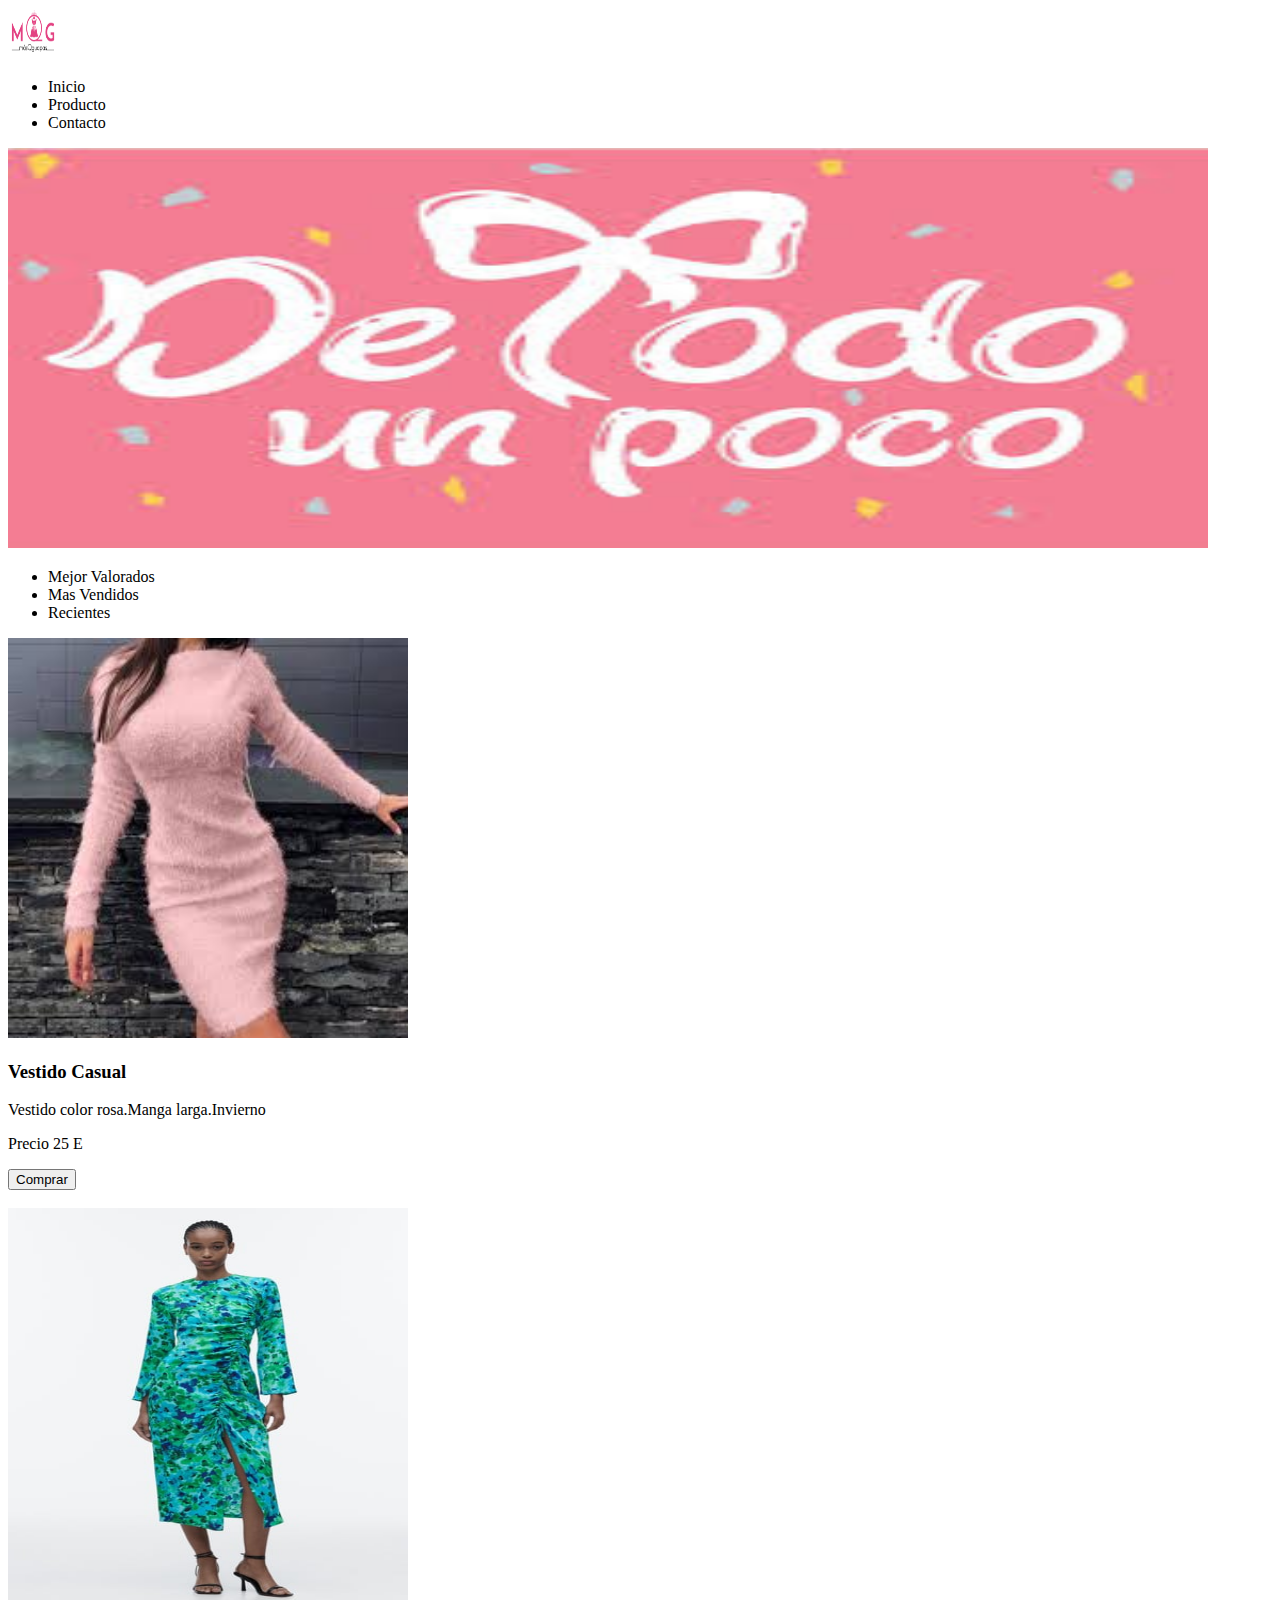
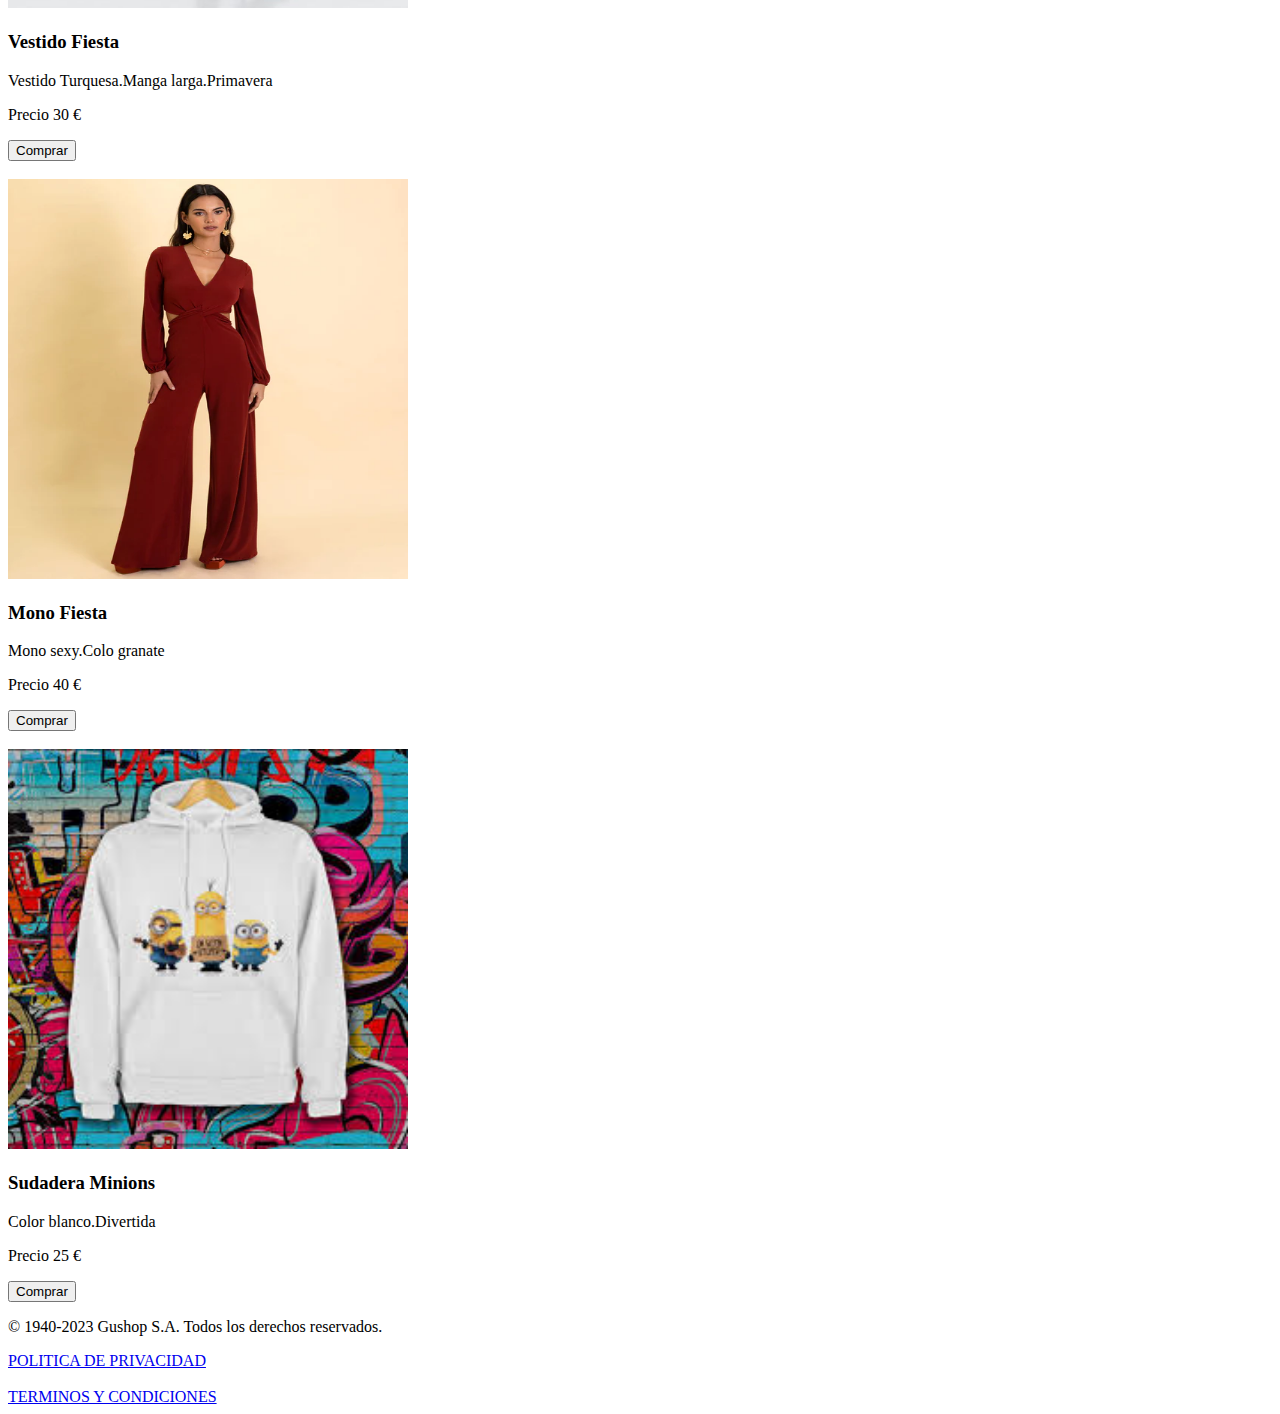
<file: index.html>
<!DOCTYPE html>
<html lang="en">
<head>
    
    <meta charset="UTF-8">
    <meta http-equiv="X-UA-Compatible" content="IE=edge">
    <meta name="viewport" content="width=device-width, initial-scale=1.0">
    <title>tienda ropa GuShop</title>
</head>
<body>
  <header>
    <img src="./assets/img/logo_tienda.jpg" width="50" height="50" />
    <nav>
        <ul>
            <li>Inicio</li>
            <li>Producto</li>
            <li>Contacto</li>
        </ul>
    </nav>
  </header>
  <div>
  <section>
    <img src="assets/img/tienda2.jfif" width="1200" height="400" />
  </section>
    <nav>
        <ul>
            <li>Mejor Valorados</li>
            <li>Mas Vendidos</li>
            <li>Recientes</li>
        </ul>
    </nav>
  </div>
  <section>
    <article>
      <img src="./assets/img/vestido1.jfif" width="400" height="400" />
      <h3>Vestido Casual</h3>
      <p>Vestido color rosa.Manga larga.Invierno</p>
      <p>Precio  25 E</p>
      <button type="button">Comprar</button>
    </article>
    <br/>
    <article>
      <img src="./assets/img/vestido2.jpg" width="400" height="400" />
      <h3>Vestido Fiesta</h3>
      <p>Vestido Turquesa.Manga larga.Primavera</p>
      <p>Precio 30 €</p>
      <button type="button">Comprar</button>
    </article>
    <br/>
    <article>
      <img src="./assets/img/mono_ropa_mujer.webp" width="400" height="400" />
      <h3>Mono Fiesta</h3>
      <p>Mono sexy.Colo granate</p>
      <p>Precio 40 €</p>
      <button type="button">Comprar</button>
    </article>
    <br/>
    <article>
      <img src="./assets/img/sudadera.jfif" width="400" height="400" />
      <h3>Sudadera Minions</h3>
      <p>Color blanco.Divertida</p>
      <p>Precio 25 €</p>
      <button type="button">Comprar</button>
    </article>
  </section>
  <footer>
    <p>© 1940-2023 Gushop S.A. Todos los derechos reservados.</p>
    <a href="#" >POLITICA DE PRIVACIDAD</a>
    <br/>
    <br/>
    <a href="#">TERMINOS Y CONDICIONES</a>
  </footer>
</body>
</html>
</file>
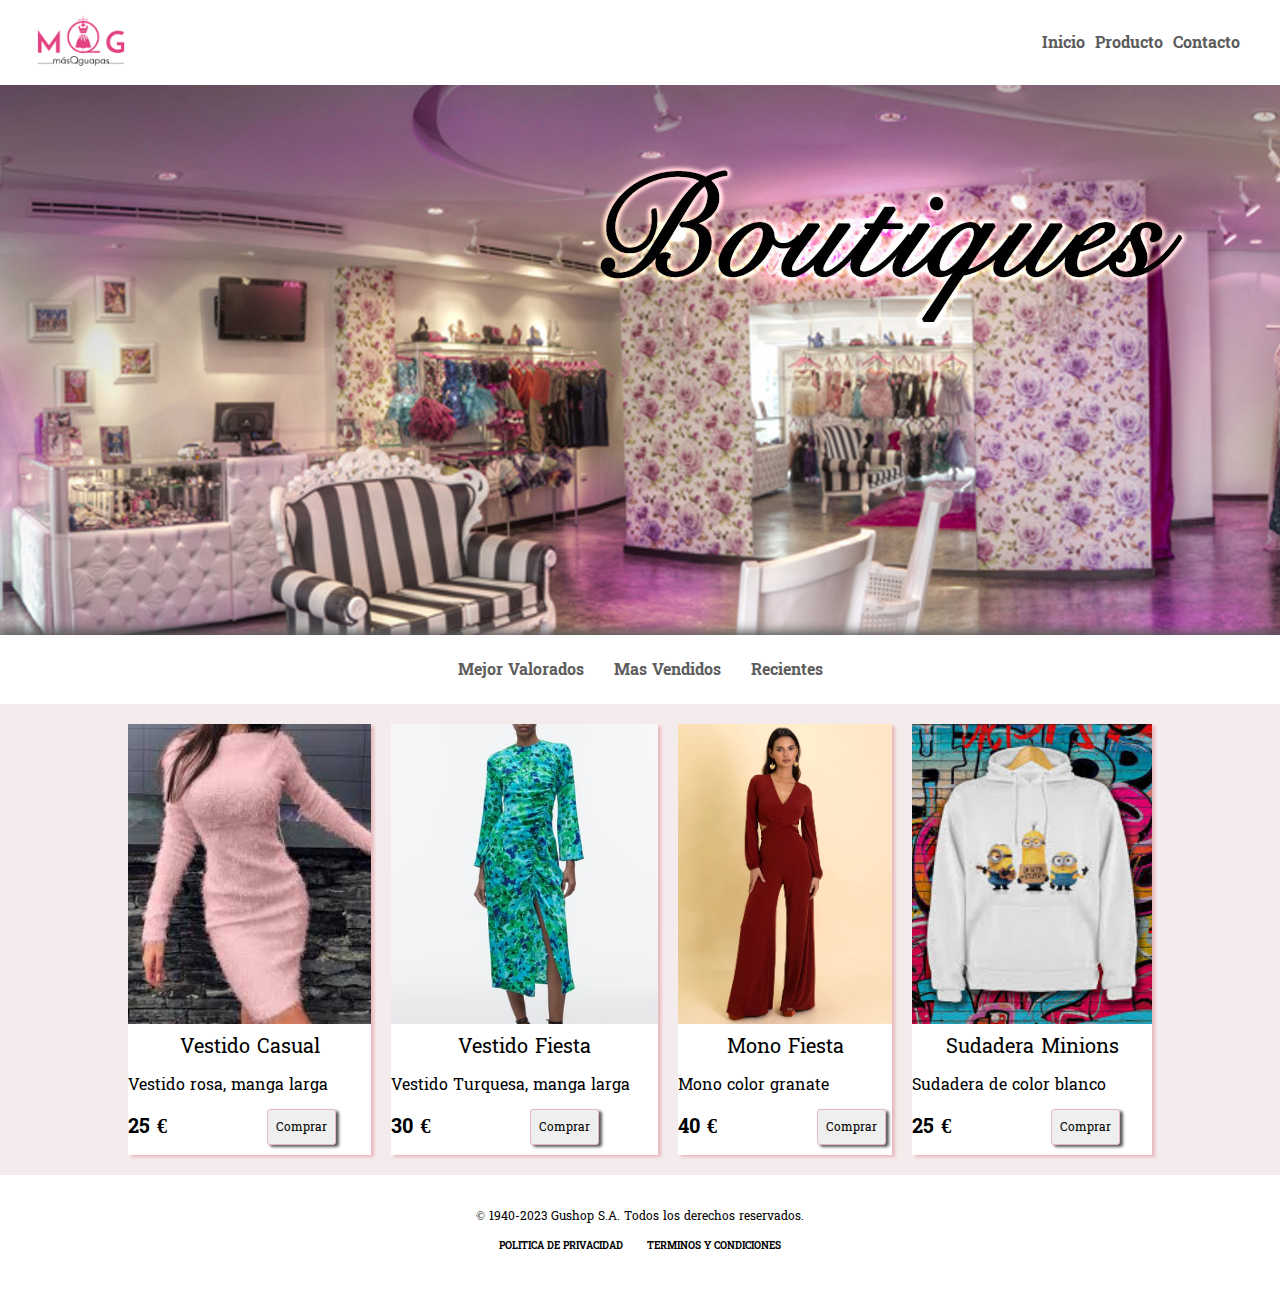
<file: tienda_.html>
<!DOCTYPE html>
<html lang="en">
<head>
    <meta charset="UTF-8">
    <title>Tienda de ropa GuShop</title>
    <link rel="stylesheet" href="styles.css">
    <meta name="viewport" content="width=device-width, initial-scale=1.0">    
</head>
<body>
    <div class="container">
        <header class="header">
            <div>
                <img src="./assets/img/logo_tienda.jpg" alt="logo">
            </div>    
            <nav>
                <ul class="lista-1" >
                    <li>
                        <a href="">Inicio</a>
                    </li>
                    <li>
                        <a href="">Producto</a>
                    </li>
                    <li>
                        <a href="">Contacto</a>
                    </li>
                    <li>
                        <div class="menu">
                            <span></span>
                            <span></span>
                            <span></span>
                        </div>
                    </li>
                </ul>
            </nav>
        </header>
        <div>
            <div class="logo-2">
            </div>
            <nav class="nav-2">
                <ul class="lista-2">
                    <li>
                        <a href="#">Mejor Valorados</a> 
                    </li>
                    <li>
                        <a href="#">Mas Vendidos</a>
                    </li>
                    <li>
                        <a href="#">Recientes</a>
                    </li>
                </ul>
            </nav>
        </div>
        <div class="container-productos">
            <div class="container-cards">
                <article class="card">
                    <div class="card_header">
                        <img src="./assets/img/vestido1.jfif" alt="producto" />
                    </div>
                    <div class="card-title">
                        <h3>Vestido Casual</h3>
                    </div>    
                    <div class="card-description">  
                        <p>Vestido rosa, manga larga</p>
                        <div class="card-price">
                            <span>25 €</span>
                            <button type="button">Comprar</button>
                        </div>
                    </div>
                </article>
                <article class="card">
                    <div class="card_header">
                        <img src="./assets/img/vestido2.jpg" alt="producto"/>
                    </div>
                    <div class="card-title">
                        <h3>Vestido Fiesta</h3>
                    </div>    
                    <div class="card-description"> 
                        <p>Vestido Turquesa, manga larga</p>
                        <div class="card-price">
                            <span>30 €</span>
                            <button type="button">Comprar</button>
                        </div>
                    </div>
                </article>
                <article class="card">
                    <div class="card_header">
                        <img src="./assets/img/mono_ropa_mujer.webp" alt="producto"/>
                    </div>
                    <div class="card-title">
                        <h3>Mono Fiesta</h3>
                    </div>    
                    <div class="card-description">    
                        <p>Mono color granate</p>
                        <div class="card-price">
                            <span>40 €</span>
                            <button type="button">Comprar</button>
                        </div>
                    </div>
                </article>
                <article class="card">
                    <div class="card_header">
                        <img src="./assets/img/sudadera.jfif" alt="producto"/>
                    </div>
                    <div class="card-title">
                        <h3>Sudadera Minions</h3>
                    </div>    
                    <div class="card-description">
                        <p>Sudadera de color blanco</p>
                        <div class="card-price">
                            <span>25 €</span>
                            <button type="button">Comprar</button>
                        </div>
                    </div>
                </article>
            </div>
        </div>
    </div>
    <footer class="footer">
        <p>© 1940-2023 Gushop S.A. Todos los derechos reservados.</p>
        <a href="#" >POLITICA DE PRIVACIDAD</a>
        <a href="#">TERMINOS Y CONDICIONES</a>
    </footer>
</body>
</html>
</file>
<file: styles.css>
@import url('https://fonts.googleapis.com/css2?family=Suwannaphum:wght@300;400;700;900&display=swap');
:root{
    --mg-color-text: #5d5d5d;
    --mg-color-accent: #333;
    --mg-text: 'Suwannaphum', serif;
}
*{
    margin: 0px;
    padding: 0px;
    box-sizing: border-box;
    font-size: 12px;
    font-family: var(--mg-text);
}
img {
    max-width: 100%;
}

.header div img {
    margin-top: 8px;
    height: 60px;
}
.header {
    padding: 5px 30px;
    display: flex;
    align-items: center;
    justify-content: space-between;
    box-shadow: 0px -4px 10px var(--mg-color-text);
}
.lista-1 {
    display: flex;
    list-style: none;
    gap: 10px;
}
.lista-1 li a{
    text-decoration: none;
    transition: all .3s linear;
    font-size: 16px;
    color: var(--mg-color-text);
    font-weight: bold;
    display: inline-block;
    position: relative;
    top: 0px;
}
.lista-1 li a:hover{
    color: var(--mg-color-accent);
    text-decoration: underline;
    top: -5px;
}
.logo-2 {
    width: 100%;
    height: 550px;
    background-image: url(assets/img/boutique.jpg);
    background-size: auto;
    background-position: center top;
    background-repeat:no-repeat;
    animation: fade-in 1.2s cubic-bezier(0.390, 0.575, 0.565, 1.000) both;
}
@keyframes fade-in {
    0% {
      opacity: 0;
    }
    100% {
      opacity: 1;
    }
  }
.nav-2 {
    padding: 20px 0px;
    box-shadow: 0px -4px 10px var(--mg-color-text);
}
.lista-2 {
    display: flex;
    justify-content: center;
    list-style: none;
    gap: 30px;
   
}
.lista-2 li a{
    text-decoration: none;
    transition: all .3s linear;
    font-size: 16px;
    color: var(--mg-color-text);
    font-weight: bold;
    display: inline-block;
    position: relative;
    top: 0px;
}
.lista-2 li a:hover{
    color: var(--mg-color-accent);
    text-decoration: underline;
    top: -5px;

}
.container-productos {
    display: flex;
    justify-content: center;
    background-color: rgb(244, 235, 236);
}
.container-cards {
    max-width: 1024px;
    display: flex;
    justify-content: space-evenly;
    gap: 20px;
    margin: 20px 0px;
    font-family: var(--mg-text);
}
.card {
    text-align: center;
    box-shadow: 3px 2px 3px  rgb(231, 185, 190);
    background-color: white;
}
.card_header {
    width: 100%;
    height: 300px;
    overflow: hidden;
}
.card_header img{
    width: 100%;
    height: 100%;
    object-fit: cover;
}
.card-description {
    display: flex;
    flex-wrap: wrap;
}
.card-description div{
    margin: 10px 0px;
}
.card-title h3 {
    font-size: 20px;
    font-weight: 400;
    padding: 5px 0px;
}
.card-description p {
    font-size: 16px;
    font-weight: 400;
}
.card-price {
    display: flex;
    gap: 100px;
}
.card-price span {
    font-size: 20px;
    font-weight: 700;
}
.card-price button {
    padding: 3px 8px;
    border: solid 1px  rgb(231, 185, 190);
    border-radius: 3px;
    box-shadow: 3px 2px 3px var(--mg-color-text);
    cursor: pointer;
}
.footer {
    margin: 30px 0px;
    text-align: center;
}
.footer a {
    color: black;
    font-size: 10px;
    text-decoration: none;
    margin: 10px 10px;
    font-weight: bold;
    display: inline-block;
}
.menu {
    display: none;
}


button:hover {
    animation: shake .3s linear 1;
}
@keyframes shake {
    0% { 
        transform: translateX(0px);
    }
    25% {
        transform: translateX(-10px);
    }
    50% {
        transform: translateX(10px);
    }
    75% {
        transform: translateX(-10px);
    }
    100% {
        transform: translateX(0px);
    }
}
.card img:hover {
	animation: kenburns-top 5s ease-out both;
}
@keyframes kenburns-top {
    0% {
      transform: scale(1) translateY(0);
      transform-origin: 50% 16%;
    }
    100% {
      transform: scale(1.25) translateY(-10px);
      transform-origin: top;
    }
  }

@media (max-width:912px){
    .container-cards .card {
        width:calc(50% - 20px);
        flex: 0 0 auto;
    }
    .container-cards {
        flex-wrap: wrap;
    }
    .logo-2 {
        background-size: cover;
    }
}
@media (max-width: 600px) {
    .container-cards .card {
        width:calc(80% - 20px);
        flex: 0 0 auto;
    }
    .container-cards {
        flex-wrap: wrap;
    }
    .logo-2 {
        height: 300px;
    }
    .nav-2 {
        padding: 0px 0px;
    }
    .lista-2 {        
        gap: 0px;
        align-items: center;
    }
    .lista-2 li{
        width: 100%;
        text-align: center;
        border-right: solid 1px #ccc;
    }
    .lista-2 li:last-child{
        border-right: none;
    }
    .lista-2 li a{
        text-decoration: none;
        transition: all .3s linear;
        font-size: 16px;
        color: var(--mg-color-text);
        font-weight: bold;
        position: relative;
        top: 0px;
        padding: 10px 8px;
        display: block;
    }
    .menu span {
        width: 40px;
        height: 5px;
        display: inline-block;
       background-color: var(--mg-color-text);
       transition: all .1s linear;
    }
    .menu {
        display: flex;
        flex-direction: column;
        gap: 7px; 
        position: relative;
        transition: all .4s linear;
        width: 40px;
        height: 29px;
        cursor: pointer;
    }
    .menu:hover span:nth-child(3){
        position: absolute;
        bottom: 12px;
        transform: rotateZ(45deg);
    }
    .menu:hover span:first-child{
       position: absolute;
       top: 12px;
       transform: rotateZ(130deg);
    }
    .menu:hover span:nth-child(2){
        background-color: transparent;
    }

    /*.menu {
        width: 40px;
        height: 5px;
        display: inline-block;
        background-color: var(--mg-color-text);
        position: relative;
    }
    .menu:hover {
        background-color: transparent;
    }
    .menu::before, .menu::after {
        width: 40px;
        height: 5px;
        display: inline-block;
        background-color: var(--mg-color-text);
        position: absolute;
        content: '';
        left: 0px;
        transition: all .4s linear;
    }
    .menu::before {
        top: -10px;
    }
    .menu::after {
        bottom: -10px;
    }
    .menu:hover::after{
        bottom: 0px;
        transform: rotateZ(45deg);
    }
    .menu:hover::before{
        top: 0px;
        transform: rotateZ(130deg);
    }*/
    .lista-1 li {
        display: none;
    }
    .lista-1 li:last-child {
        display: block;
    }
}
</file>
